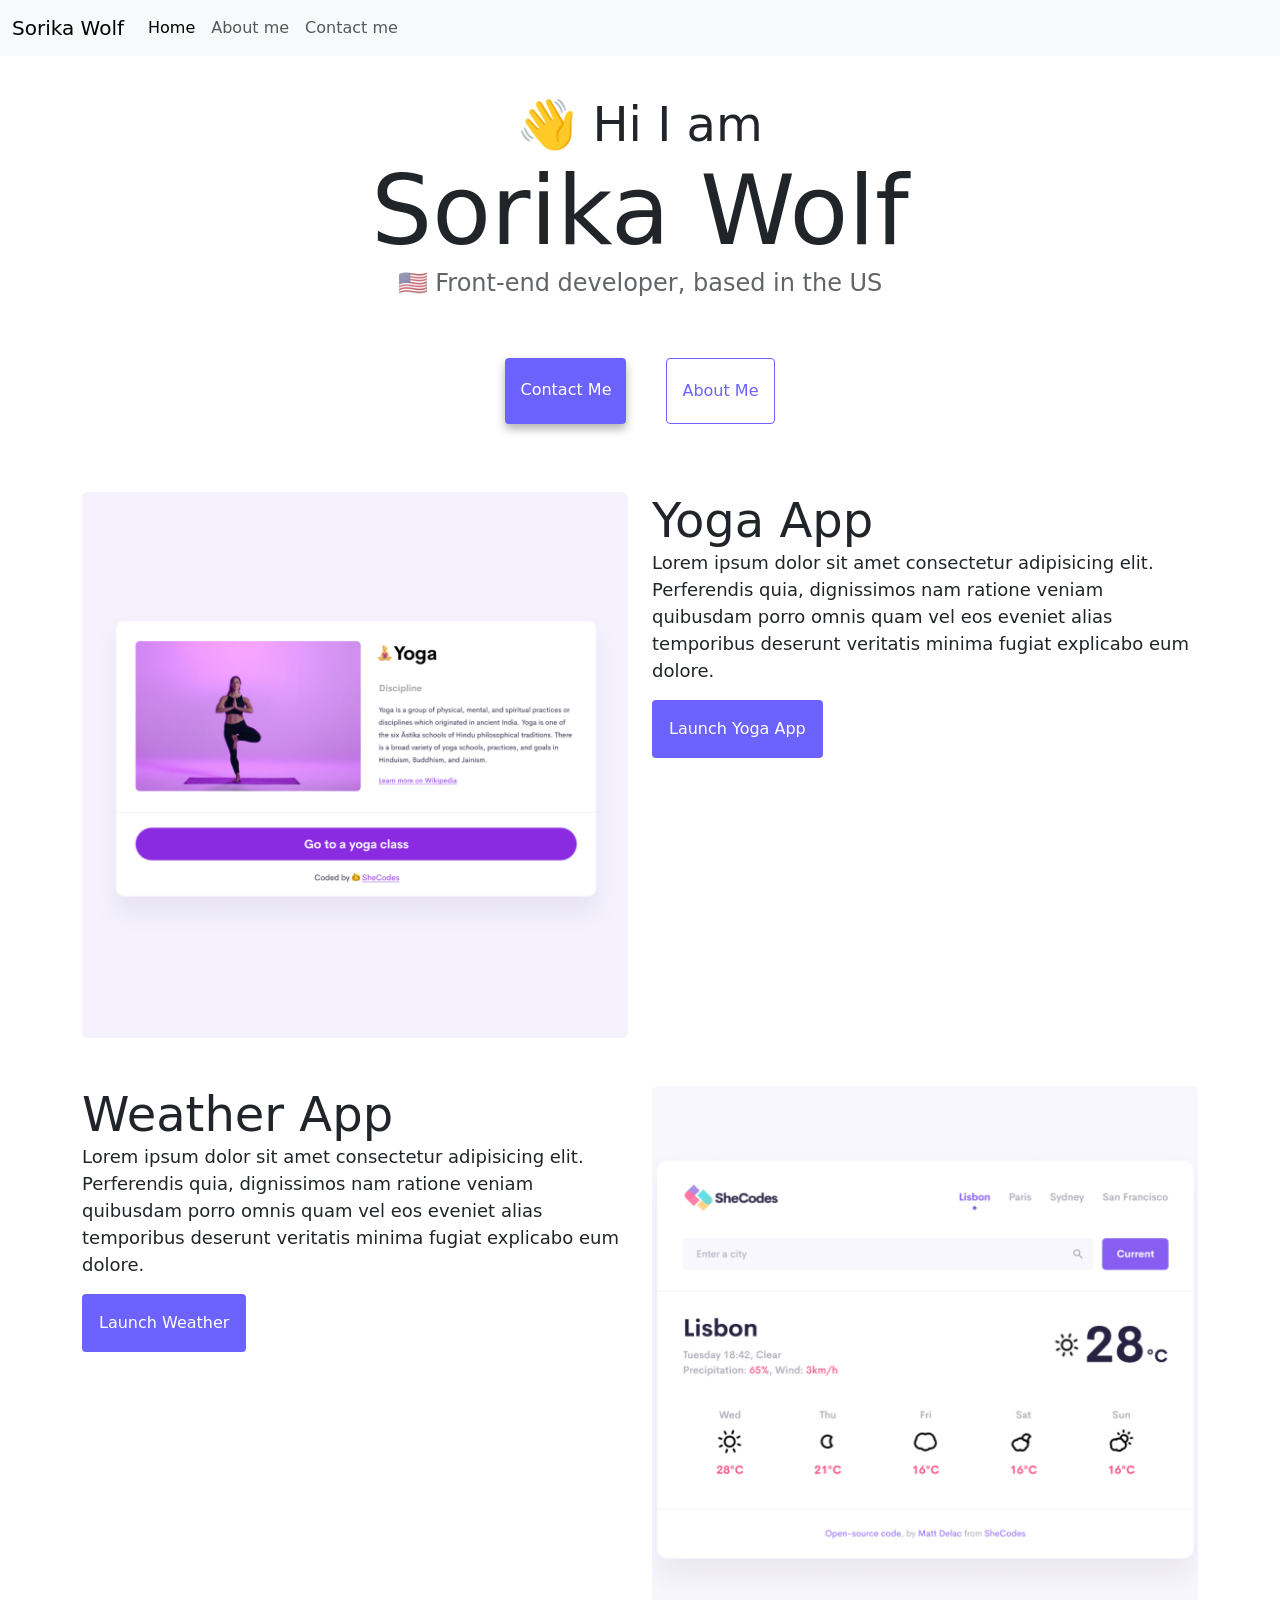
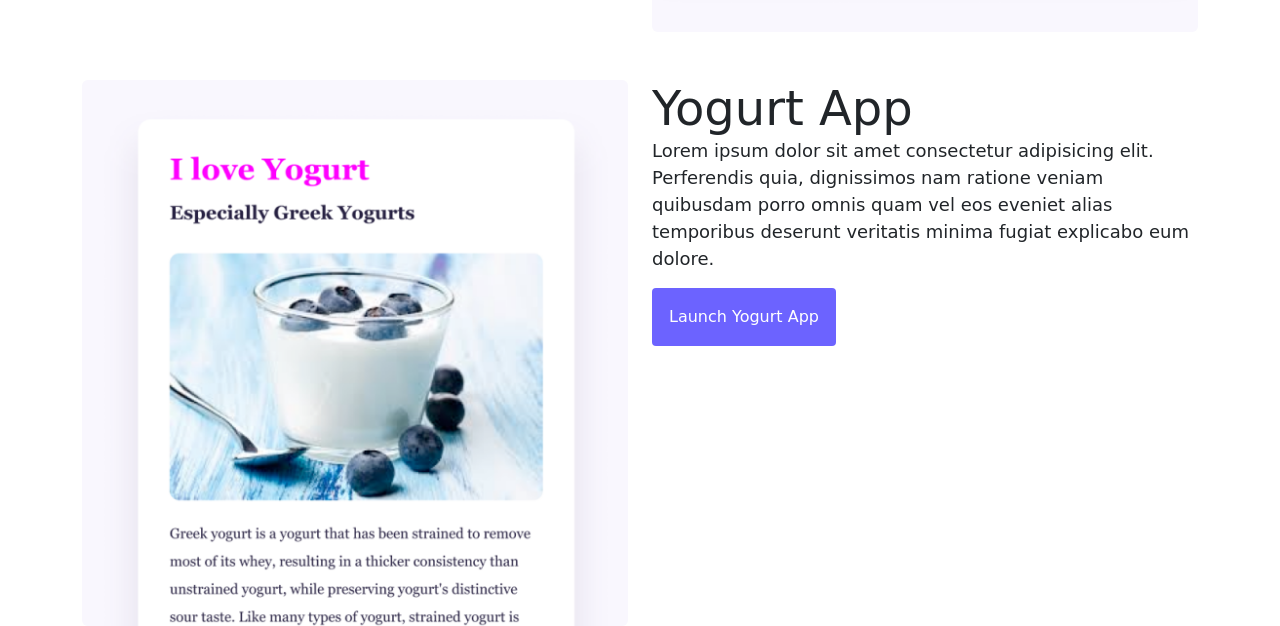
<file: index.html>
<!doctype html>
<html lang="en">
  <head>
    <meta charset="UTF-8" />
    <meta http-equiv="X-UA-Compatible" content="IE=edge" />
    <meta name="viewport" content="width=device-width, initial-scale=1.0" />
    <meta
      name="description"
      content="project coded by Sorika Wolf, using responsive images, media queries, bootstrap, css utility classes, and SEO optimization"
    />
    <title>Sorika Wolf, front-end developer, based in NYC</title>
    <link
      href="https://cdn.jsdelivr.net/npm/bootstrap@5.3.8/dist/css/bootstrap.min.css"
      rel="stylesheet"
      integrity="sha384-sRIl4kxILFvY47J16cr9ZwB07vP4J8+LH7qKQnuqkuIAvNWLzeN8tE5YBujZqJLB"
      crossorigin="anonymous"
    />
    <script
      src="https://cdn.jsdelivr.net/npm/bootstrap@5.3.8/dist/js/bootstrap.bundle.min.js"
      integrity="sha384-FKyoEForCGlyvwx9Hj09JcYn3nv7wiPVlz7YYwJrWVcXK/BmnVDxM+D2scQbITxI"
      crossorigin="anonymous"
    ></script>
    <link rel="stylesheet" href="/style.css" />
  </head>
  <body class="pt-5">
    <nav class="navbar navbar-expand-lg bg-body-tertiary fixed-top">
      <div class="container-fluid">
        <a class="navbar-brand" href="#" title="Sorika Wolf pages"
          >Sorika Wolf</a
        >
        <button
          class="navbar-toggler"
          type="button"
          data-bs-toggle="collapse"
          data-bs-target="#navbarNav"
          aria-controls="navbarNav"
          aria-expanded="false"
          aria-label="Toggle navigation"
        >
          <span class="navbar-toggler-icon"></span>
        </button>
        <div class="collapse navbar-collapse" id="navbarNav">
          <ul class="navbar-nav">
            <li class="nav-item">
              <a
                class="nav-link active"
                aria-current="page"
                href="/index.html#sorika"
                title="Sorika Wolf homepage"
                >Home</a
              >
            </li>
            <li class="nav-item">
              <a class="nav-link" href="/about.html" title="about Sorika Wolf"
                >About me</a
              >
            </li>
            <li class="nav-item">
              <a
                class="nav-link"
                href="/about.html#contact"
                title="Sorika Wolf email address"
                >Contact me</a
              >
            </li>
          </ul>
        </div>
      </div>
    </nav>
    <a id="sorika"></a>
    <h2 class="mt-5">👋 Hi I am</h2>
    <h1>Sorika Wolf</h1>
    <h3>🇺🇸 Front-end developer, based in the US</h3>
    <div class="navigation-links mb-5">
      <a href="/about.html#contact" class="contact-link">Contact me</a>
      <a href="/about.html" class="about-link">About me</a>
    </div>

    <div class="container">
      <div class="row">
        <div class="col-md-6">
          <img
            src="./images/yoga.png"
            class="img-fluid rounded d-none d-md-block"
            alt="woman in upward salute pose, woman in urdhva pranamasana pose"
          />
        </div>
        <div class="col-md-6">
          <h2 class="text-center text-md-start">Yoga App</h2>
          <p class="bg-white text-start ps-0">
            Lorem ipsum dolor sit amet consectetur adipisicing elit. Perferendis
            quia, dignissimos nam ratione veniam quibusdam porro omnis quam vel
            eos eveniet alias temporibus deserunt veritatis minima fugiat
            explicabo eum dolore.
          </p>
          <a href="/index.html#sorika" class="btn p-3 rounded-1 app-button"
            >Launch Yoga App</a
          >
        </div>
      </div>

      <div class="row mt-5">
        <div class="col-md-6">
          <h2 class="text-center text-md-start">Weather App</h2>
          <p class="bg-white text-start ps-0">
            Lorem ipsum dolor sit amet consectetur adipisicing elit. Perferendis
            quia, dignissimos nam ratione veniam quibusdam porro omnis quam vel
            eos eveniet alias temporibus deserunt veritatis minima fugiat
            explicabo eum dolore.
          </p>
          <a href="/index.html#sorika" class="btn p-3 rounded-1 app-button"
            >Launch Weather</a
          >
        </div>
        <div class="col-md-6">
          <img
            src="./images/weather.png"
            class="img-fluid rounded d-none d-md-block"
            alt="SheCodes weather app"
          />
        </div>
      </div>

      <div class="row mt-5">
        <div class="col-md-6">
          <img
            src="./images/yogurt.png"
            class="img-fluid rounded d-none d-md-block"
            alt="greek yogurt with blueberries"
          />
        </div>
        <div class="col-md-6">
          <h2 class="text-center text-md-start">Yogurt App</h2>
          <p class="bg-white text-start ps-0">
            Lorem ipsum dolor sit amet consectetur adipisicing elit. Perferendis
            quia, dignissimos nam ratione veniam quibusdam porro omnis quam vel
            eos eveniet alias temporibus deserunt veritatis minima fugiat
            explicabo eum dolore.
          </p>

          <a href="/index.html#sorika" class="btn p-3 rounded-1 app-button"
            >Launch Yogurt App</a
          >
        </div>
      </div>
    </div>
  </body>
</html>
</file>
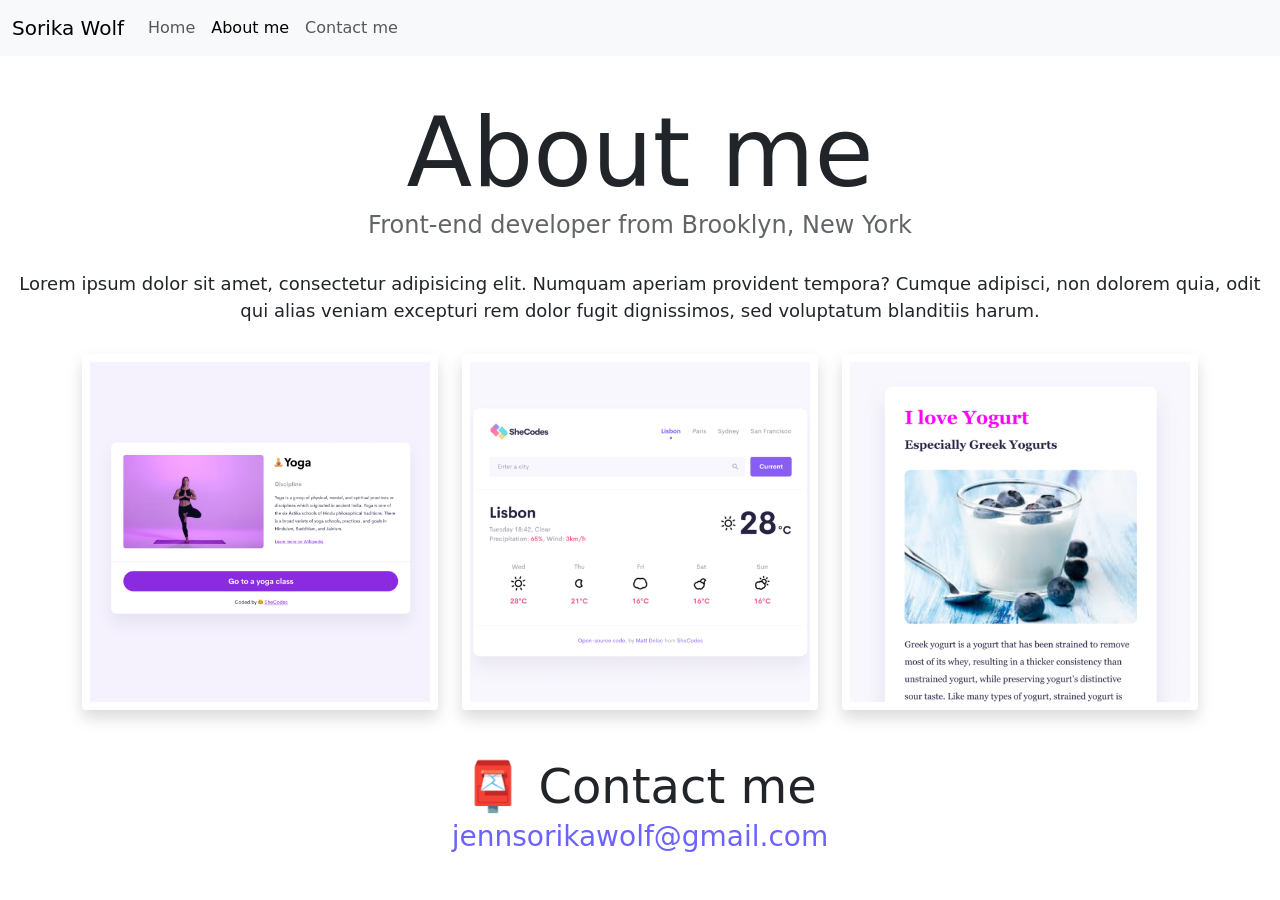
<file: about.html>
<!doctype html>
<html lang="en">
  <head>
    <meta charset="UTF-8" />
    <meta http-equiv="X-UA-Compatible" content="IE=edge" />
    <meta name="viewport" content="width=device-width, initial-scale=1.0" />
    <meta
      name="description"
      content="information about Sorika Wolf, front-end developer located in Brooklyn, New York"
    />

    <link
      href="https://cdn.jsdelivr.net/npm/bootstrap@5.3.8/dist/css/bootstrap.min.css"
      rel="stylesheet"
      integrity="sha384-sRIl4kxILFvY47J16cr9ZwB07vP4J8+LH7qKQnuqkuIAvNWLzeN8tE5YBujZqJLB"
      crossorigin="anonymous"
    />
    <script
      src="https://cdn.jsdelivr.net/npm/bootstrap@5.3.8/dist/js/bootstrap.bundle.min.js"
      integrity="sha384-FKyoEForCGlyvwx9Hj09JcYn3nv7wiPVlz7YYwJrWVcXK/BmnVDxM+D2scQbITxI"
      crossorigin="anonymous"
    ></script>

    <link rel="stylesheet" href="/style.css" />
    <title>About Sorika Wolf</title>
  </head>
  <body class="pt-5">
    <nav class="navbar navbar-expand-lg bg-body-tertiary fixed-top">
      <div class="container-fluid">
        <a class="navbar-brand" href="#">Sorika Wolf</a>
        <button
          class="navbar-toggler"
          type="button"
          data-bs-toggle="collapse"
          data-bs-target="#navbarNav"
          aria-controls="navbarNav"
          aria-expanded="false"
          aria-label="Toggle navigation"
        >
          <span class="navbar-toggler-icon"></span>
        </button>
        <div class="collapse navbar-collapse" id="navbarNav">
          <ul class="navbar-nav">
            <li class="nav-item">
              <a class="nav-link" aria-current="page" href="/index.html#sorika"
                >Home</a
              >
            </li>
            <li class="nav-item">
              <a class="nav-link active" href="/about.html">About me</a>
            </li>
            <li class="nav-item">
              <a
                class="nav-link"
                href="/about.html#contact"
                title="About Sorika Wolf"
                >Contact me</a
              >
            </li>
          </ul>
        </div>
      </div>
    </nav>
    <h1 class="mt-5">About me</h1>
    <h3>Front-end developer from Brooklyn, New York</h3>
    <div class="about-paragraphs text-center">
      <p class="bg-white">
        Lorem ipsum dolor sit amet, consectetur adipisicing elit. Numquam
        aperiam provident tempora? Cumque adipisci, non dolorem quia, odit qui
        alias veniam excepturi rem dolor fugit dignissimos, sed voluptatum
        blanditiis harum.
      </p>
    </div>
    <div class="container">
      <div class="row">
        <div class="col-sm-4">
          <img
            src="./images/yoga.png"
            class="img-fluid p-2 shadow rounded-1"
            alt="woman in upward salute pose, woman in urdhva pranamasana pose"
          />
        </div>
        <div class="col-sm-4">
          <img
            src="./images/weather.png"
            class="img-fluid p-2 shadow rounded-1"
            alt="SheCodes weather app"
          />
        </div>
        <div class="col-sm-4">
          <img
            src="./images/yogurt.png"
            class="img-fluid p-2 shadow rounded-1"
            alt="greek yogurt with blueberries"
          />
        </div>
      </div>
    </div>
    <div id="contact" class="mt-5">
      <h2>📮 Contact me</h2>
      <a
        href="mailto:jennsorikawolf@gmail.com"
        class="email-link"
        title="Sorika email address"
      >
        jennsorikawolf@gmail.com
      </a>
    </div>
  </body>
</html>
</file>
<file: style.css>
:root {
  --primary-color: #6c63ff;
  --secondary-color: #f5f2fe;
  --box-shadow: 0 5px 10px rgba(0, 0, 0, 0.3);
}

h1,
h2,
h3 {
  text-align: center;
  margin: 0;
}

h1 {
  font-size: 96px;
}

h2 {
  font-size: 48px;
}

h3 {
  font-size: 24px;
  opacity: 0.7;
}

p {
  border-radius: 4px;
  font-size: 18px;
  line-height: 1.5;
  text-align: center;
}

.navigation-links {
  display: flex;
  margin-top: 40px;
  justify-content: center;
}

.navigation-links a {
  margin: 20px;
  border-radius: 4px;
  padding: 20px 15px;
  text-decoration: none;
  text-transform: capitalize;
}

.contact-link {
  background: var(--primary-color);
  box-shadow: var(--box-shadow);
  color: white;
}

.about-link {
  color: var(--primary-color);
  border: 1px solid var(--primary-color);
}

.homepage-link {
  color: var(--primary-color);
  text-align: center;
  display: block;
}

.about-paragraphs {
  margin: 30px 0;
}

.about-paragraphs p {
  margin: 10px;
}

.email-link {
  display: flex;
  justify-content: center;
  color: var(--primary-color);
  font-size: 28px;
  text-decoration: none;
}

.email-link:hover {
  text-decoration: underline;
}

.primary-purple {
  background-color: var(--primary-color);
}

.app-button {
  background-color: var(--primary-color);
  color: white;
}
.app-button:hover {
  background-color: var(--primary-color);
  color: blue;
}

@media (max-width: 576px) {
  h1 {
    font-size: 65px;
  }
  h2 {
    font-size: 40px;
  }
  body {
    margin-bottom: 5px;
  }
  .app-button {
    display: block;
    margin: 0 auto;
    max-width: 175px;
  }
}
</file>
